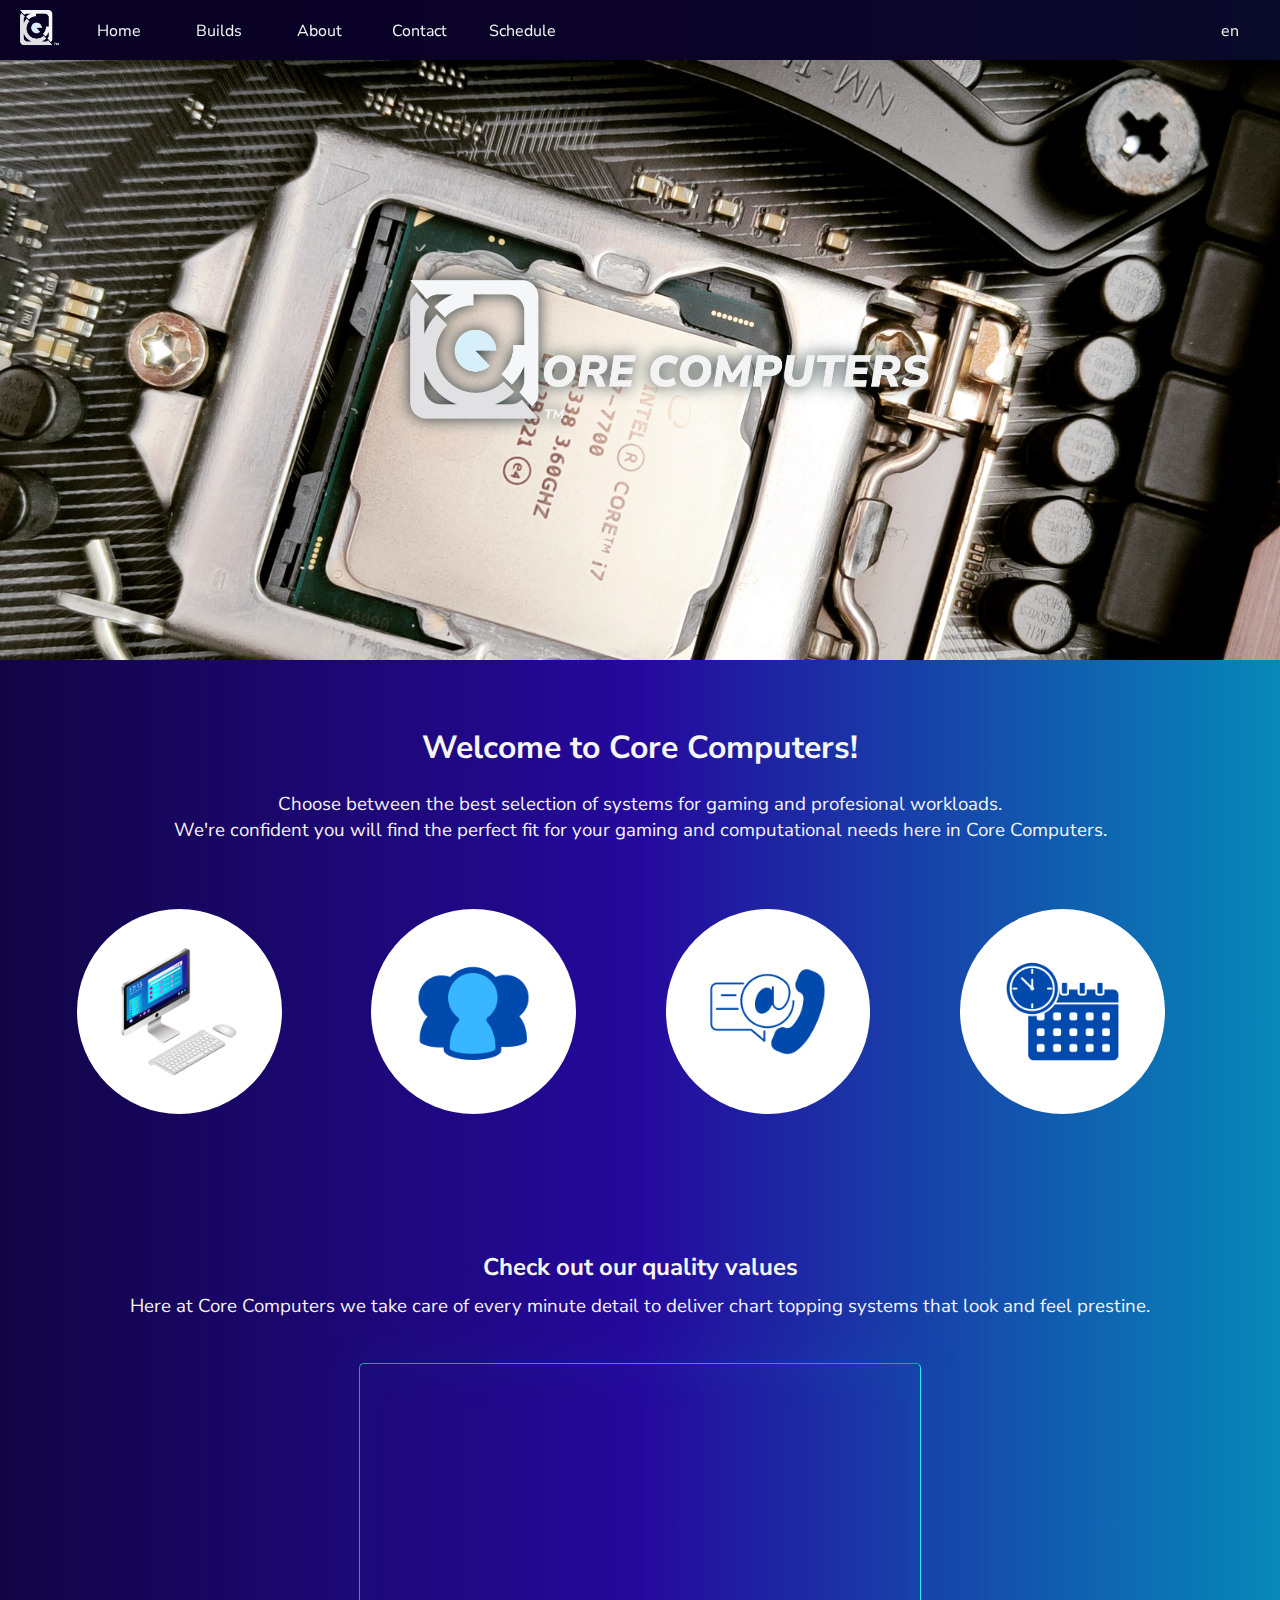
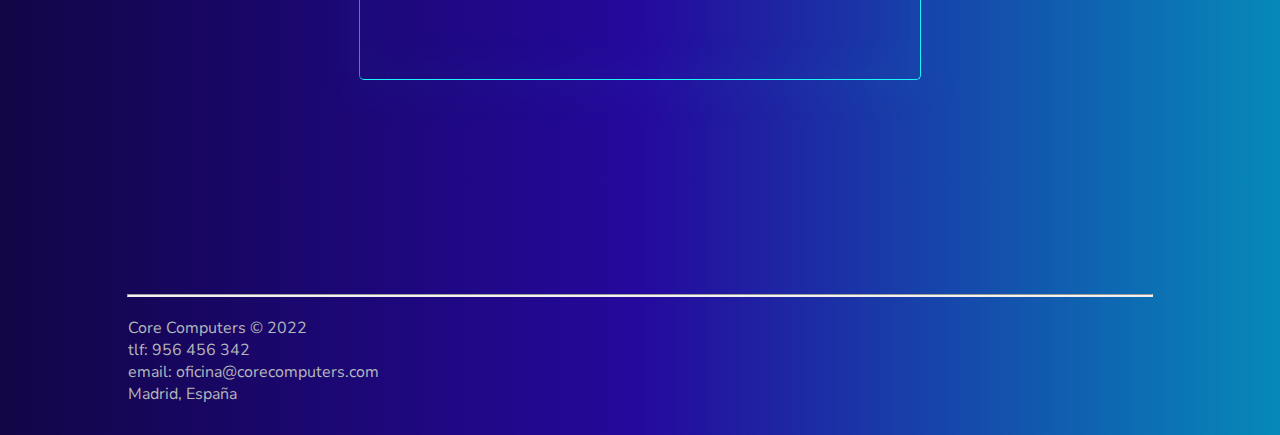
<file: index.html>
<!-- Parte de Mario Rojas -->

<!DOCTYPE html>
<html>
    <head>
        <title>Home</title>
        <meta charset="utf-8" lang="en">
        <link rel="stylesheet" href="css/navbar-style.css">
        <link rel="icon" href="media/img/core-computers-logo.png">
        <link rel="stylesheet" href="css/general-style.css">
        <!-- google font -->
        <link rel="preconnect" href="https://fonts.googleapis.com">
        <link rel="preconnect" href="https://fonts.gstatic.com" crossorigin>
        <link href="https://fonts.googleapis.com/css2?family=Nunito+Sans&display=swap" rel="stylesheet">
    </head>
    <body>
        <!-- Navbar -->
        <header class="header">
            <div class="menu-bar">
                <!-- brand logo -->
                <a class="navbar-brand" href="index.html"><img src="media/img/core-computers-logo.png" class="logo"></a>
                <!-- toggle button -->
                <input class="navbar-toggler" type="checkbox" id="navbar-toggler"/>
                <label class="toggler-icon" for="navbar-toggler"><span class="icon-line"></span></label>
                <!-- pages list -->
                <div class="navbar-collapse" id="navbar-coll">
                    <ul class="menu-list">
                        <li><a href="index.html">Home</a></li>
                        <li><a href="builds.html">Builds</a></li>
                        <li><a href="About.html">About</a></li>
                        <li><a href="Contacto.html">Contact</a></li>
                        <li><a href="Horario.html">Schedule</a></li>
                        <ul class="lang-list">
                            <li class="lang"><a href="home-es.html">en</a></li>
                        </ul>
                    </ul>
                </div>
            </div>
        </header>
        
        <!-- top image banner -->
        <div class="banner ban2">
            <img src="media/img/core%20computers%20w%20text.png">
        </div>
        
        <!-- Intro text -->
        <br><br><br>
        <h1 class="center-text">Welcome to Core Computers!</h1>
        <br>
        <h3 class="center-text">Choose between the best selection of systems for gaming and profesional workloads.<br>We're confident you will find the perfect fit for your gaming and computational needs here in Core Computers.</h3>
        <br><br><br>
        
        <!-- links to pages -->
        <div class="links-home">
            <div class="link-1 home-child">
                <a href="builds.html"><img src="media/img/builds.png"></a>
            </div>
            <div class="link-2 home-child">
                <a href="About.html"><img src="media/img/aboutus.png"></a>
            </div>
            <div class="link-3 home-child">
                <a href="Contacto.html"><img src="media/img/contact.png"></a>
            </div>
            <div class="link-4 home-child">
                <a href="Horario.html"><img src="media/img/schedule.png"></a>
            </div>
        </div>
        <br>
        <h2 class="center-text">Check out our quality values</h2>
        <h3 class="center-text">Here at Core Computers we take care of every minute detail to deliver chart topping systems that look and feel prestine.</h3>
        <br><br>
        
        <div class="embeded">
            <iframe width="560" height="315" src="https://www.youtube.com/embed/drJxRj3TipM" title="YouTube video player" frameborder="0" allow="accelerometer; autoplay; clipboard-write; encrypted-media; gyroscope; picture-in-picture" allowfullscreen></iframe>
        </div>
        
        <br><br><br>
        <div class="banner ban2 sm"></div>
        <br>
        <!-- footer -->
        <hr>
        <footer>
            <p class="grey-text">Core Computers &copy; 2022<br>tlf: 956 456 342<br>email: oficina@corecomputers.com<br>Madrid, España</p>
        </footer>
    </body>
</html>
</file>
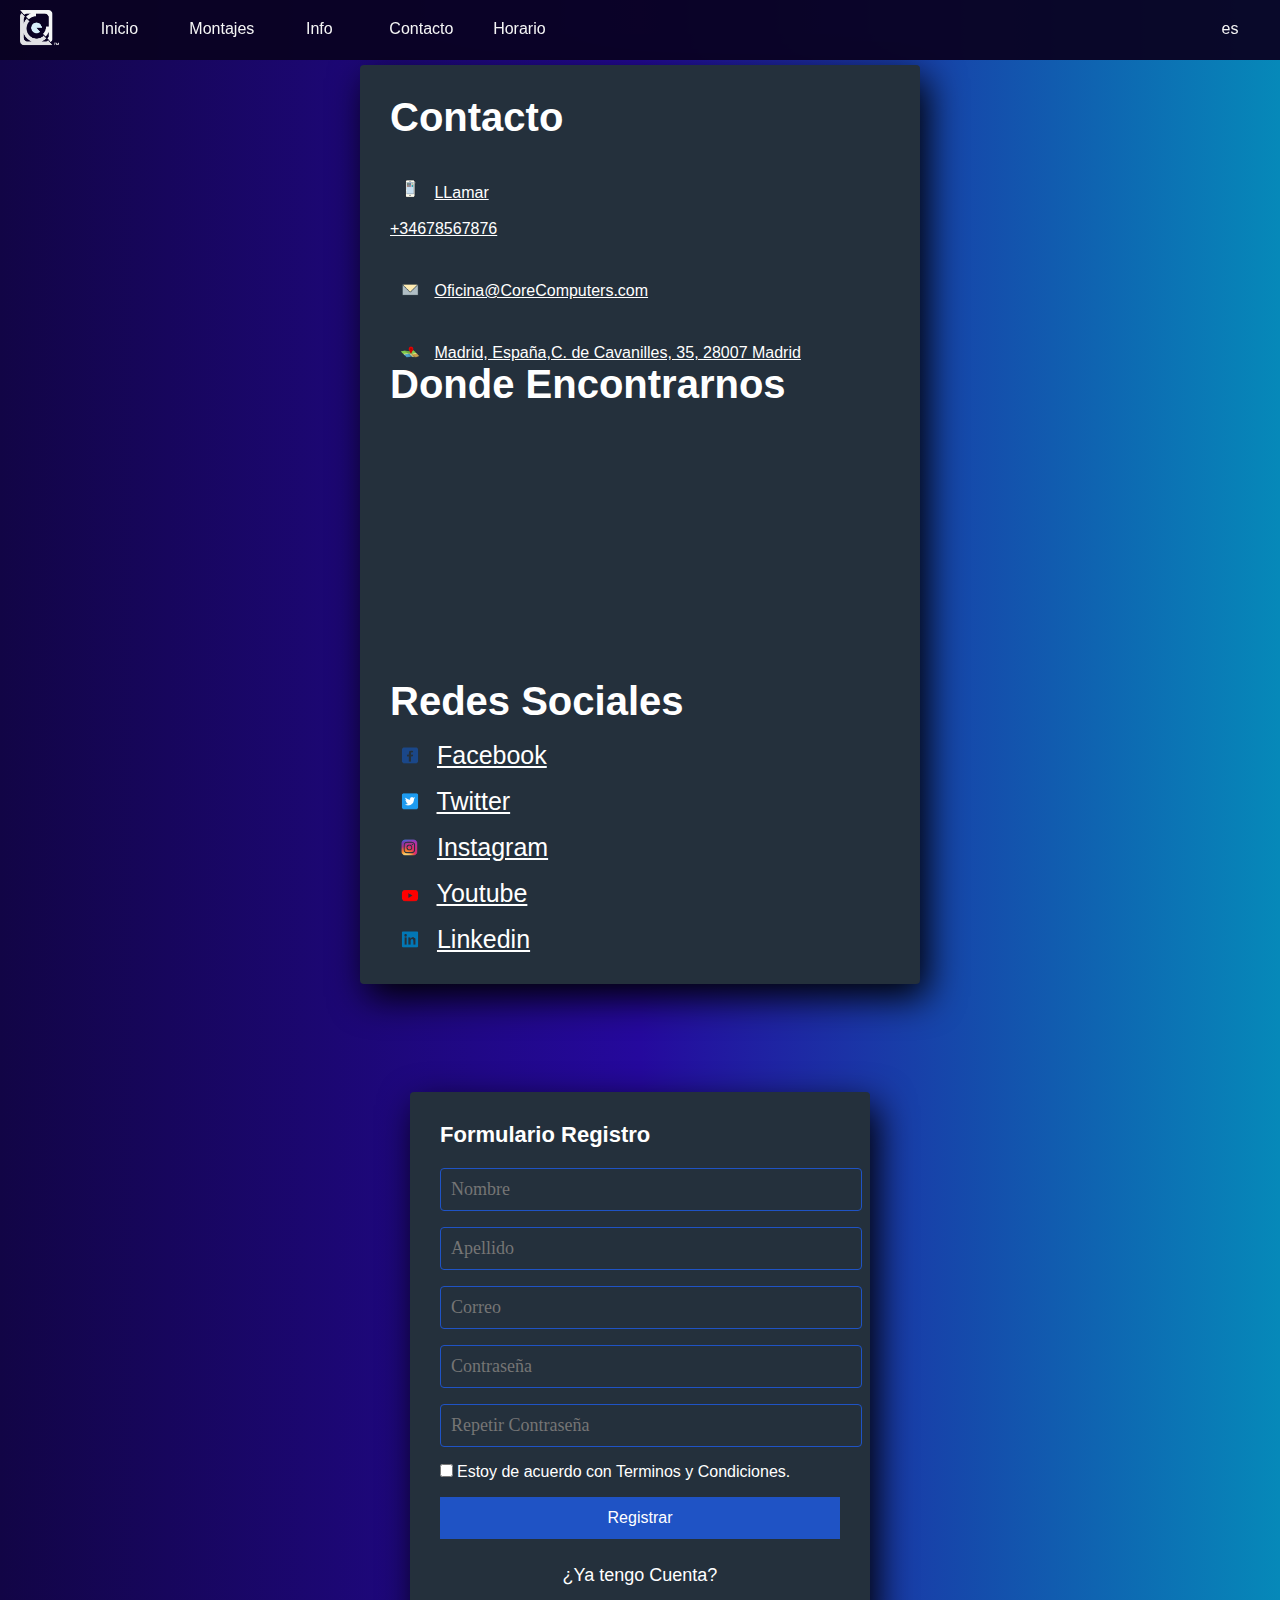
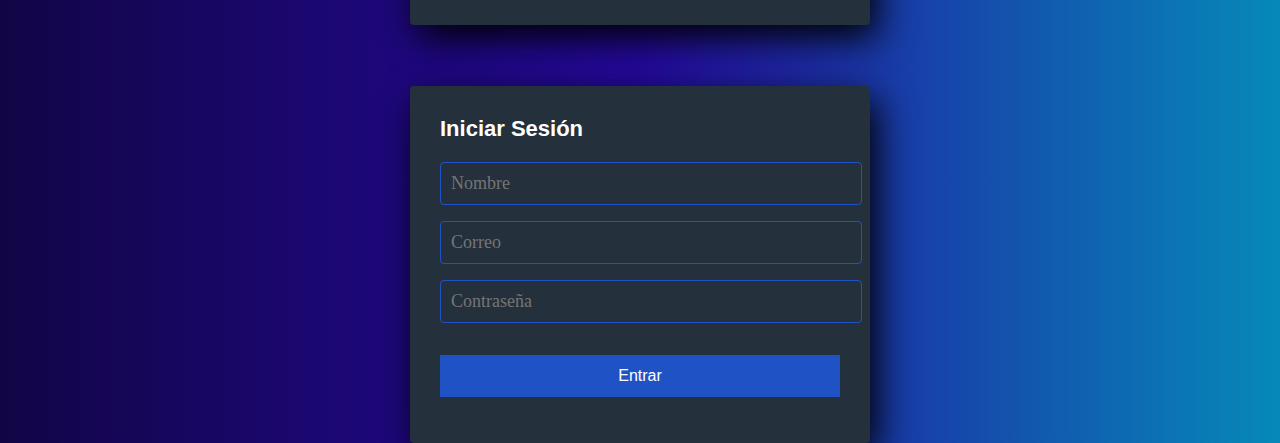
<file: Contacto.html>
<!DOCTYPE html>
<html lang="en">
    <head>
        <meta charset="UTF-8" lang="es">
        <meta http-equiv="X-UA-Compatible" content="IE=edge">
        <link rel="stylesheet" href="css/Jesús.Contacto.css">
        <link rel="stylesheet" href="css/Jes%C3%BAs.proyecto%20.css">
        <title>CoreComputers Contacto</title>
        
        <!-- parte Mario Rojas -->
        <link rel="stylesheet" href="css/navbar-style.css">
        <link rel="icon" href="media/img/core-computers-logo.png">
        <!-- fin parte Mario Rojas -->
    </head>
    <body link="white" vlink="white" alink="#0df3c2">
        <!-- parte Mario Rojas -->
        <header class="header">
            <div class="menu-bar">
                <!-- brand logo -->
                <a class="navbar-brand" href="home-es.html"><img src="media/img/core-computers-logo.png" class="logo"></a>
                <!-- toggle button -->
                <input class="navbar-toggler" type="checkbox" id="navbar-toggler"/>
                <label class="toggler-icon" for="navbar-toggler"><span class="icon-line"></span></label>
                <!-- pages list -->
                <div class="navbar-collapse" id="navbar-coll">
                    <ul class="menu-list">
                        <li><a href="home-es.html">Inicio</a></li>
                        <li><a href="builds-es.html">Montajes</a></li>
                        <li><a href="About-es.html">Info</a></li>
                        <li><a href="Contacto.html">Contacto</a></li>
                        <li><a href="Horario-es.html">Horario</a></li>
                        <ul class="lang-list">
                            <li class="lang"><a href="Contacto.html">es</a></li>
                        </ul>
                    </ul>
                </div>
            </div>
        </header>
        <!-- fin parte Mario Rojas -->
        
        <div class="contacto">
            <div class="datos-empresa">
            <h1>Contacto</h1>
            <br>
            <img class="imagenes" src="media/img/movilpng.png">
            <a href="tel:+34678567876">LLamar
            <br><br>
            <i class="fa fa-phone"></i>+34678567876</a><br>
            <br>
            <img class="imagenes" src="media/img/cartapng.png">
            <a href="https://www.google.com/intl/es/gmail/about/"><i class="fa fa-envelope"></i>   Oficina@CoreComputers.com</a><br>
            <br>
            <img class="imagenes" src="media/img/mapapng.png">
            <a href="https://www.google.com/maps/dir//enlace+ubicacion+pccomponentes/data=!4m6!4m5!1m1!4e2!1m2!1m1!1s0xd42261aef06a90d:0x7a03480ef4478d60?sa=X&ved=2ahUKEwjq9vK5xNH7AhXuaqQEHY5FD5MQ9Rd6BAhbEAQ"><i class="fa fa-map-marked"></i> Madrid, España,C. de Cavanilles, 35, 28007 Madrid</a>
            </div>
            
            <h4>Donde Encontrarnos</h4>
            <br>
            <iframe src="https://www.google.com/maps/embed?pb=!1m18!1m12!1m3!1d3038.154339328827!2d-3.6764971849380754!3d40.40543156425109!2m3!1f0!2f0!3f0!3m2!1i1024!2i768!4f13.1!3m3!1m2!1s0xd42261aef06a90d%3A0x7a03480ef4478d60!2sPcComponentes!5e0!3m2!1ses!2ses!4v1669662794096!5m2!1ses!2ses" width="100%" height="250" style="border:0;" allowfullscreen="" loading="lazy" referrerpolicy="no-referrer-when-downgrade"></iframe>
            <br>
            <h4>Redes Sociales</h4>
        <div id="links">
            <img class="imagenes" src="media/img/facebookpng.png">
            <a href="https://www.facebook.com/" target="_blank" class="fa fa-facebook"> <label href="https://www.facebook.com/">Facebook</label></a><br>
            <img class="imagenes" src="media/img/twitterpng.png">
            <a href="twitter" target="_blank" class="fa fa-twitter"><label href="https://twitter.com/"> Twitter</label></a><br>
            <img class="imagenes" src="media/img/instagrampng.png">
            <a href="https://www.instagram.com/" target="_blank" class="fa fa-instagram"><label href="https://www.instagram.com/"> Instagram</label></a><br>
            <img class="imagenes" src="media/img/youtubepng.png">
            <a href="https://www.youtube.com/?gl=ES&hl=es" target="_blank" class="fa fa-youtube"><label href="https://www.youtube.com/?gl=ES&hl=es"> Youtube</label></a><br>
            <img class="imagenes" src="media/img/linkedinpng.png">
            <a href="https://es.linkedin.com/" target="_blank" class="fa fa-linkedin"><label href="https://es.linkedin.com/"> Linkedin</label></a>
            </div>
        </div><br>
        
        <div class="form-register">
    <h4>Formulario Registro</h4>
    <input class="controls" type="text" name="nombres" id="nombres" placeholder="Nombre">
    <input class="controls" type="text" name="apellidos" id="apellidos" placeholder="Apellido">
    <input class="controls" type="email" name="correo" id="correo" placeholder="Correo">
    <input class="controls" type="password" name="correo" id="correo" placeholder="Contraseña">
    <input class="controls" type="password" name="correo" id="correo" placeholder="Repetir Contraseña">
    <input type="checkbox" id="activar">
    <label for="activar">Estoy de acuerdo con <a href="#"> Terminos y Condiciones.</a></label>
    <input class="botons" type="submit" value="Registrar">
    <p><a href="Log in.html">¿Ya tengo Cuenta?</a></p>
  </div><br><br>
        
        <div class="form-register">
    <h4>Iniciar Sesión</h4>
    <input class="controls" type="text" name="nombres" id="nombres" placeholder="Nombre">
    <input class="controls" type="email" name="correo" id="correo" placeholder="Correo">
    <input class="controls" type="password" name="correo" id="correo" placeholder="Contraseña">
    <input class="botons" type="submit" value="Entrar">
    </div>
    </body>
</html>
</file>
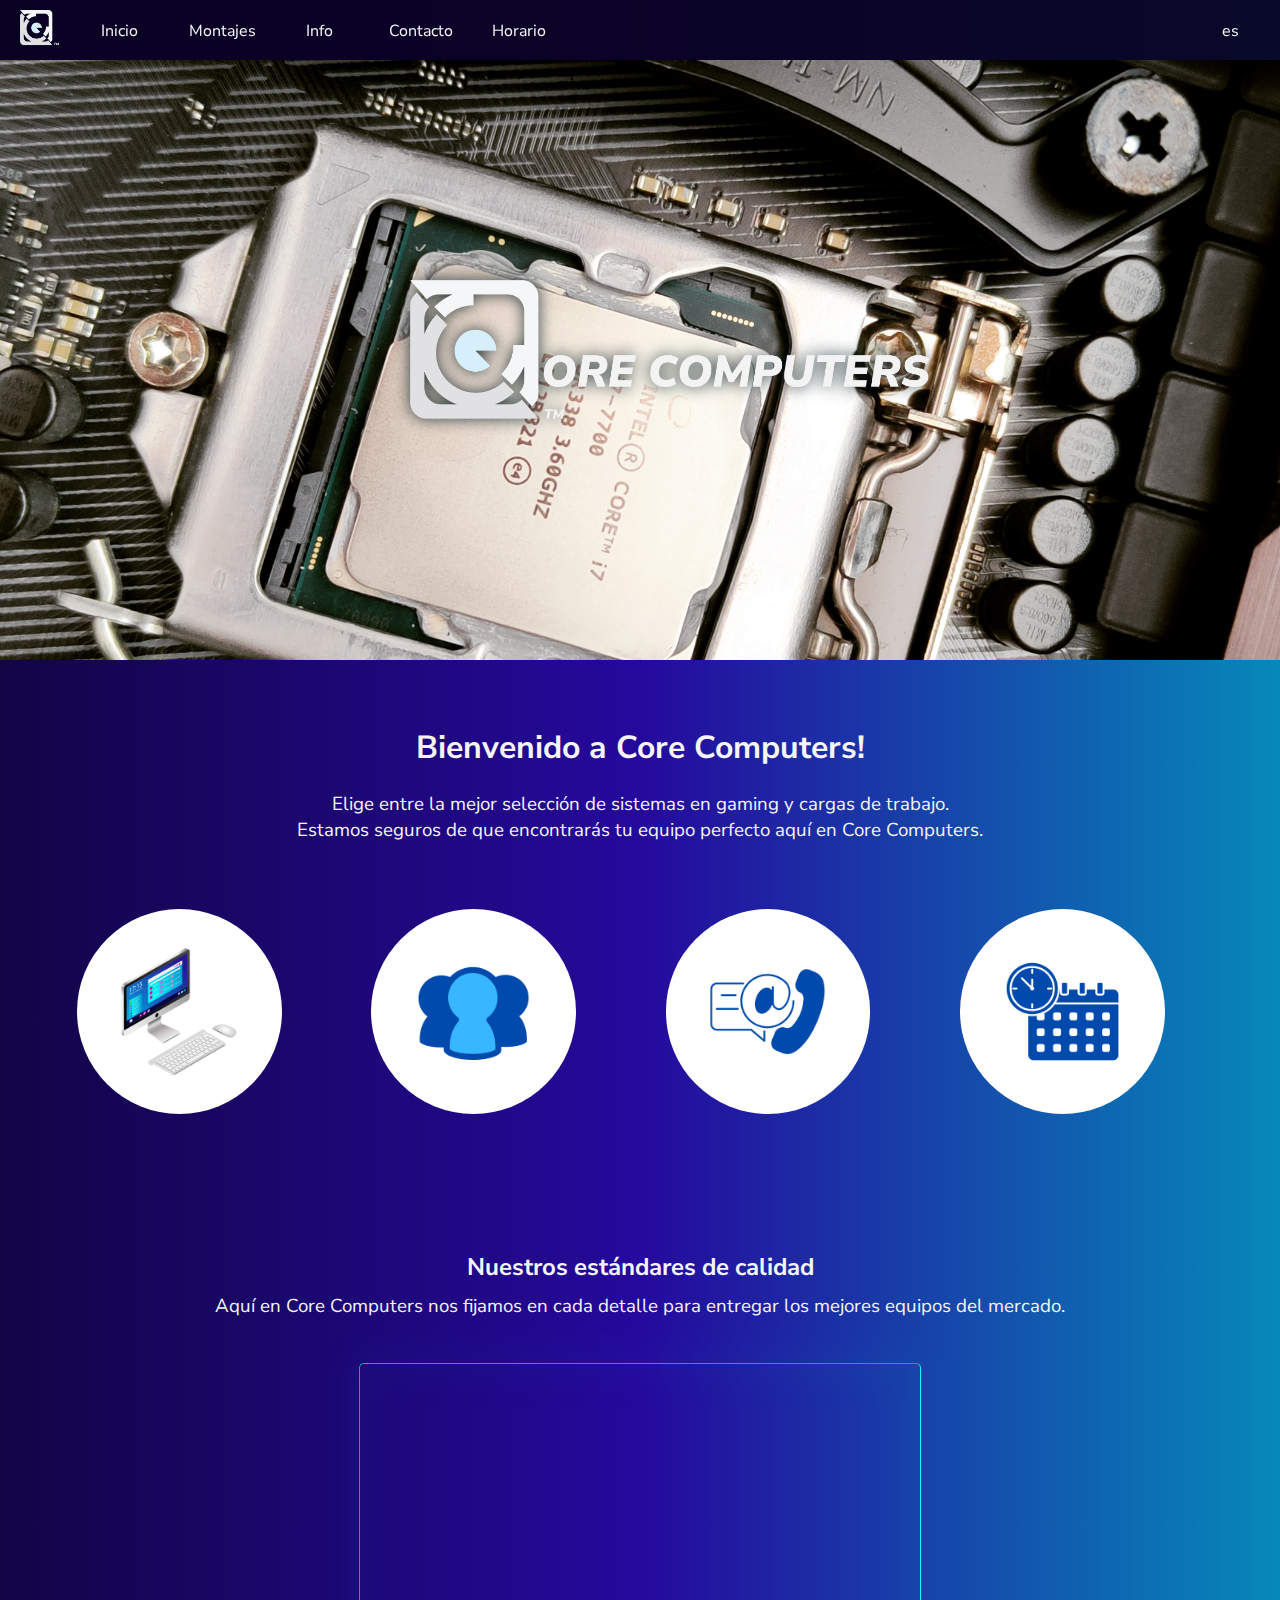
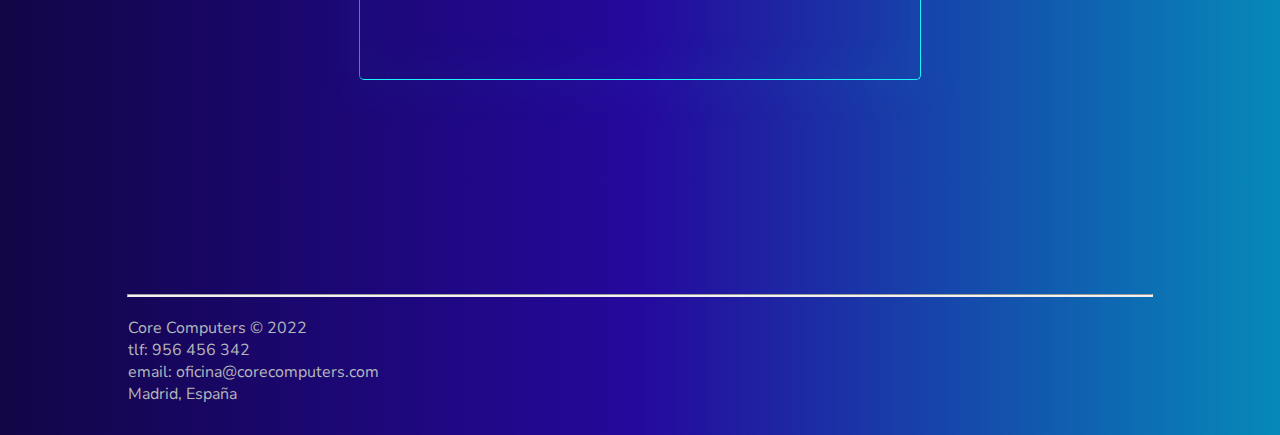
<file: home-es.html>
<!-- Parte de Mario Rojas -->

<!DOCTYPE html>
<html>
    <head>
        <title>Home</title>
        <meta charset="utf-8" lang="es">
        <link rel="stylesheet" href="css/navbar-style.css">
        <link rel="icon" href="media/img/core-computers-logo.png">
        <link rel="stylesheet" href="css/general-style.css">
        <!-- google font -->
        <link rel="preconnect" href="https://fonts.googleapis.com">
        <link rel="preconnect" href="https://fonts.gstatic.com" crossorigin>
        <link href="https://fonts.googleapis.com/css2?family=Nunito+Sans&display=swap" rel="stylesheet">
    </head>
    <body>
        <!-- Navbar -->
        <header class="header">
            <div class="menu-bar">
                <!-- brand logo -->
                <a class="navbar-brand" href="home-es.html"><img src="media/img/core-computers-logo.png" class="logo"></a>
                <!-- toggle button -->
                <input class="navbar-toggler" type="checkbox" id="navbar-toggler"/>
                <label class="toggler-icon" for="navbar-toggler"><span class="icon-line"></span></label>
                <!-- pages list -->
                <div class="navbar-collapse" id="navbar-coll">
                    <ul class="menu-list">
                        <li><a href="home-es.html">Inicio</a></li>
                        <li><a href="builds-es.html">Montajes</a></li>
                        <li><a href="About-es.html">Info</a></li>
                        <li><a href="Contacto.html">Contacto</a></li>
                        <li><a href="Horario-es.html">Horario</a></li>
                        <ul class="lang-list">
                            <li class="lang"><a href="index.html">es</a></li>
                        </ul>
                    </ul>
                </div>
            </div>
        </header>
        
        <!-- top image banner -->
        <div class="banner ban2">
            <img src="media/img/core%20computers%20w%20text.png">
        </div>
        
        <!-- Intro text -->
        <br><br><br>
        <h1 class="center-text">Bienvenido a Core Computers!</h1>
        <br>
        <h3 class="center-text">Elige entre la mejor selección de sistemas en gaming y cargas de trabajo.<br>Estamos seguros de que encontrarás tu equipo perfecto aquí en Core Computers.</h3>
        <br><br><br>
        
        <!-- links to pages -->
        <div class="links-home">
            <div class="link-1 home-child">
                <a href="builds-es.html"><img src="media/img/builds.png"></a>
            </div>
            <div class="link-2 home-child">
                <a href="About-es.html"><img src="media/img/aboutus.png"></a>
            </div>
            <div class="link-3 home-child">
                <a href="Contacto.html"><img src="media/img/contact.png"></a>
            </div>
            <div class="link-4 home-child">
                <a href="Horario-es.html"><img src="media/img/schedule.png"></a>
            </div>
        </div>
        <br>
        <h2 class="center-text">Nuestros estándares de calidad</h2>
        <h3 class="center-text">Aquí en Core Computers nos fijamos en cada detalle para entregar los mejores equipos del mercado.</h3>
        <br><br>
        
        <div class="embeded">
            <iframe width="560" height="315" src="https://www.youtube.com/embed/drJxRj3TipM" title="YouTube video player" frameborder="0" allow="accelerometer; autoplay; clipboard-write; encrypted-media; gyroscope; picture-in-picture" allowfullscreen></iframe>
        </div>
        
        <br><br><br>
        <div class="banner ban2 sm"></div>
        <br>
        <!-- footer -->
        <hr>
        <footer>
            <p class="grey-text">Core Computers &copy; 2022<br>tlf: 956 456 342<br>email: oficina@corecomputers.com<br>Madrid, España</p>
        </footer>
    </body>
</html>
</file>
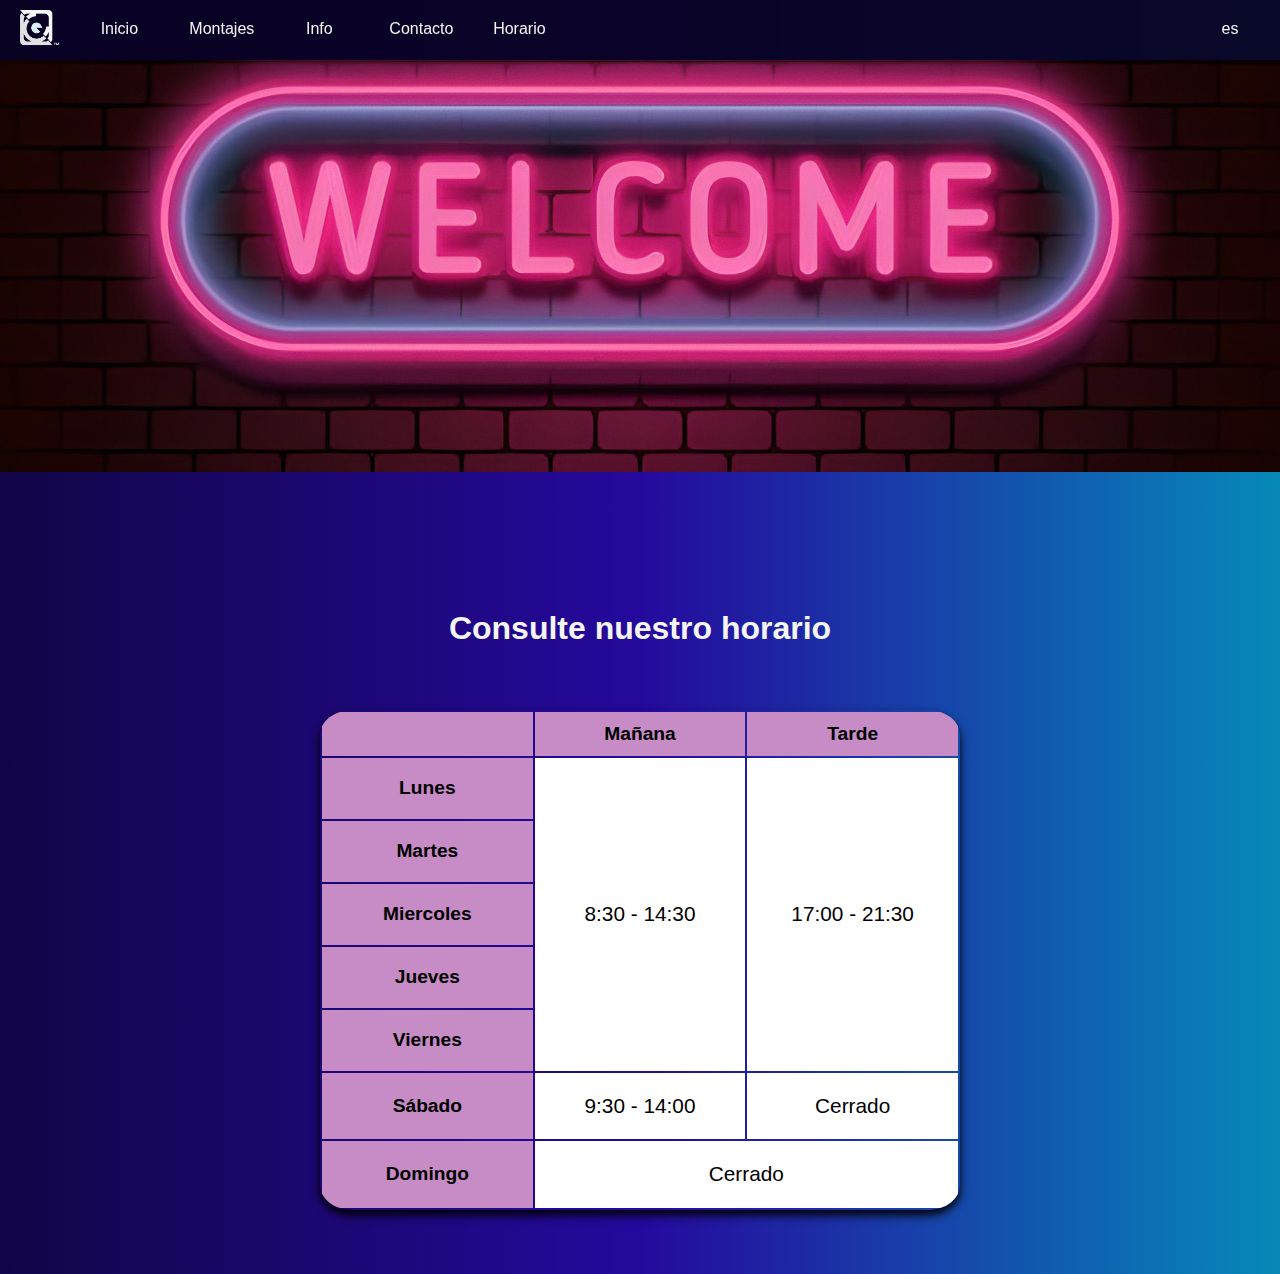
<file: Horario-es.html>
<!DOCTYPE html>
<html>
<head>
	<link rel="stylesheet" type="text/css" href="css/Horario.css">
	<meta charset="utf-8">
	<title> Horario ASIR </title>
    
    <!-- parte Mario Rojas -->
    <link rel="stylesheet" href="css/navbar-style.css">
    <link rel="icon" href="media/img/core-computers-logo.png">
    <!-- fin parte Mario Rojas -->
</head>
<body>
    <!-- Parte Mario Rojas -->
        <header class="header">
            <div class="menu-bar">
                <!-- brand logo -->
                <a class="navbar-brand" href="home-es.html"><img src="media/img/core-computers-logo.png" class="logo"></a>
                <!-- toggle button -->
                <input class="navbar-toggler" type="checkbox" id="navbar-toggler"/>
                <label class="toggler-icon" for="navbar-toggler"><span class="icon-line"></span></label>
                <!-- pages list -->
                <div class="navbar-collapse" id="navbar-coll">
                    <ul class="menu-list">
                        <li><a href="home-es.html">Inicio</a></li>
                        <li><a href="builds-es.html">Montajes</a></li>
                        <li><a href="About-es.html">Info</a></li>
                        <li><a href="Contacto.html">Contacto</a></li>
                        <li><a href="Horario-es.html">Horario</a></li>
                        <ul class="lang-list">
                            <li class="lang"><a href="Horario.html">es</a></li>
                        </ul>
                    </ul>
                </div>
            </div>
        </header>
    <!-- Fin parte Mario Rojas -->
    
	<div class="Banner"></div>

	<div class="Titulo">
		<h1> Consulte nuestro horario </h1>		
	</div>

	<table  align="center" width="75%"> 
	
		<thead>
			<tr>
				<th class="Day"> <br><br> </th>
				<th class="Day"> Mañana </th>
				<th class="Day"> Tarde </th>
			</tr>
		</thead>
		<tbody>
			<tr>
				<td class="Day"> Lunes </td> 
				<td style="font-size: 1.3em;" class="Time" rowspan="5"> 8:30 - 14:30 </td>
				<td style="font-size: 1.3em;" class="Time" rowspan="5"> 17:00 - 21:30 </td>
			</tr>
			<tr>
				<td class="Day"> Martes </td>
				
			</tr>
			<tr>
				<td class="Day"> Miercoles </td>
				
			</tr>
			<tr>
				<td class="Day"> Jueves </td>
				
			</tr>
			<tr>
				<td class="Day"> Viernes </td>
		
			</tr>
			<tr>
				<td class="Day"> Sábado </td>
				<td style="font-size: 1.3em;" class="Time"> 9:30 - 14:00 </td>
				<td style="font-size: 1.3em;" class="Time"> Cerrado </td>
			</tr>
			<tr>
				<td class="Day"> Domingo </td>
				<td style="font-size: 1.3em;" class="Time" colspan="2"> Cerrado </td>
			</tr>
		</tbody>
	</table>
	
</body>
</html>
</file>
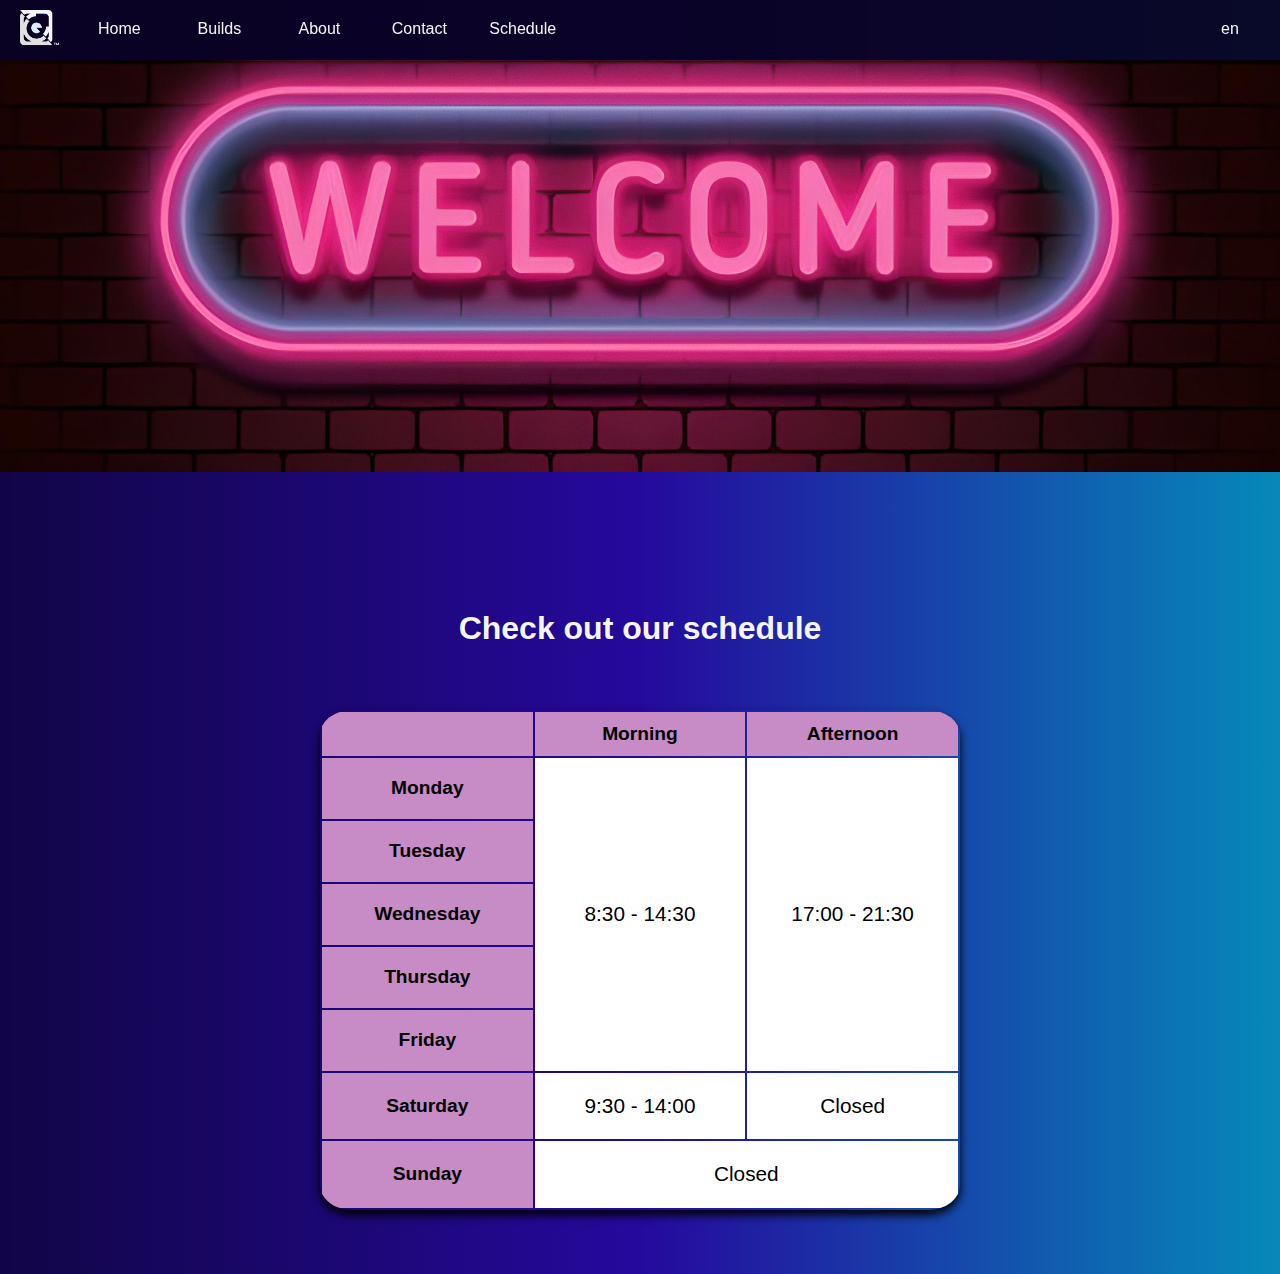
<file: Horario.html>
<!DOCTYPE html>
<html>
<head>
	<link rel="stylesheet" type="text/css" href="css/Horario.css">
	<meta charset="utf-8">
	<title> Horario ASIR </title>
    
    <!-- parte Mario Rojas -->
    <link rel="stylesheet" href="css/navbar-style.css">
    <link rel="icon" href="media/img/core-computers-logo.png">
    <!-- fin parte Mario Rojas -->
</head>
<body>
    <!-- Parte Mario Rojas -->
        <header class="header">
            <div class="menu-bar">
                <!-- brand logo -->
                <a class="navbar-brand" href="index.html"><img src="media/img/core-computers-logo.png" class="logo"></a>
                <!-- toggle button -->
                <input class="navbar-toggler" type="checkbox" id="navbar-toggler"/>
                <label class="toggler-icon" for="navbar-toggler"><span class="icon-line"></span></label>
                <!-- pages list -->
                <div class="navbar-collapse" id="navbar-coll">
                    <ul class="menu-list">
                        <li><a href="index.html">Home</a></li>
                        <li><a href="builds.html">Builds</a></li>
                        <li><a href="About.html">About</a></li>
                        <li><a href="Contacto.html">Contact</a></li>
                        <li><a href="Horario.html">Schedule</a></li>
                        <ul class="lang-list">
                            <li class="lang"><a href="Horario-es.html">en</a></li>
                        </ul>
                    </ul>
                </div>
            </div>
        </header>
    <!-- Fin parte Mario Rojas -->
    
	<div class="Banner"></div>

	<div class="Titulo">
		<h1> Check out our schedule </h1>		
	</div>

	<table  align="center" width="75%"> 
	
		<thead>
			<tr>
				<th class="Day"> <br><br> </th>
				<th class="Day"> Morning </th>
				<th class="Day"> Afternoon </th>
			</tr>
		</thead>
		<tbody>
			<tr>
				<td class="Day"> Monday </td> 
				<td style="font-size: 1.3em;" class="Time" rowspan="5"> 8:30 - 14:30 </td>
				<td style="font-size: 1.3em;" class="Time" rowspan="5"> 17:00 - 21:30 </td>
			</tr>
			<tr>
				<td class="Day"> Tuesday </td>
				
			</tr>
			<tr>
				<td class="Day"> Wednesday </td>
				
			</tr>
			<tr>
				<td class="Day"> Thursday </td>
				
			</tr>
			<tr>
				<td class="Day"> Friday </td>
		
			</tr>
			<tr>
				<td class="Day"> Saturday </td>
				<td style="font-size: 1.3em;" class="Time"> 9:30 - 14:00 </td>
				<td style="font-size: 1.3em;" class="Time"> Closed </td>
			</tr>
			<tr>
				<td class="Day"> Sunday </td>
				<td style="font-size: 1.3em;" class="Time" colspan="2"> Closed </td>
			</tr>
		</tbody>
	</table>
	
</body>
</html>
</file>
<file: css/navbar-style.css>
/* Parte de Mario Rojas */

/* style sheet for navbar */
*{
    margin: 0;
    padding: 0;
    font-family: 'Nunito Sans', sans-serif;
}
.header{
    background-color: rgba(9, 2, 34, 0.95);
    position: sticky;
    z-index: 3;
    top: 0;
    width: 100%;
}
.menu-bar{
    height: 60px;
    position: sticky;
    z-index: 3;
}
.navbar-brand{
    padding: 5px;
    padding-left: 20px;
    padding-top: 10px;
    float: left;
}
.logo{
    height: 40px !important;
}
/* menu list style */
.lang-list{
    list-style-type: none;
}
.menu-list{
    list-style-type: none;
    width: 150px;
    visibility: hidden;
    margin: auto !important;
    padding-top: 50px !important;
    background-color: rgba(9, 2, 34, 0.63);
    backdrop-filter: blur(4px);
    border-bottom-right-radius: 20px;
    border-bottom-left-radius: 20px;
}
.menu-list a{
    text-decoration: none !important;
    color: whitesmoke;
    padding: 10px;
    text-align: center !important;
    display: block;
    margin: auto !important;
    width: 60px;
}
.menu-list li{
    float: inherit !important;
    text-align: center;
    padding: 10px;
}
.menu-list a:hover{
    font-weight: 600;
}
.menu-list li:hover{
    background-color: rgba(245, 245, 245, 0.12);
    border-radius: 20px;
}
.navbar-collapse{
    max-height: 0;
    transition: max-height .5s ease-out;
    width: 100%;
    z-index: inherit;
}
.navbar-toggler:checked ~ .navbar-collapse .menu-list{
    visibility: visible;
}
/* menu icon */
.navbar-toggler{
    cursor: pointer;
    float: right;
    padding: 30px 30px;
    z-index: 4;
}
.icon-line{
    display: block;
    height: 3px;
    position: relative;
    width: 24px;
    background-color: whitesmoke;
}
.icon-line::before,
.icon-line::after{
    background-color: whitesmoke;
    content: '';
    display: block;
    height: 100%;
    width: 100%;
    position:absolute;
    transition: all .3s ease-out;
}
.icon-line::before{
    top: 5px;
}
.icon-line::after{
    top: -5px;
}
input.navbar-toggler{
    width: 35px;
    height: 40px;
    opacity: 0;
}
.navbar-toggler{
    position: relative;
    right: 10px;
    top: 8px
}
.toggler-icon{
    position: absolute;
    right: 14px;
    top: 28px
}
.navbar-toggler:checked ~ .toggler-icon .icon-line{
    background: transparent;
}
.navbar-toggler:checked ~ .toggler-icon .icon-line::before{
    transform: rotate(-45deg);
    top: 0;
}
.navbar-toggler:checked ~ .toggler-icon .icon-line::after{
    transform: rotate(45deg);
    top: 0;
}
/* responsiveness */
@media (min-width: 1000px){
    .navbar-collapse{
        visibility: visible;
        display: contents;
        max-height: none;
        top: 0;
        position: relative;
        float: left !important;
        width: fit-content;
    }
    .menu-list li:hover{
        background-color: rgba(245, 245, 245, 0);
        border-radius: 20px;
    }
    .menu-list{
        width: auto!important;
        display: contents;
        visibility: visible;
    }
    .menu-list li{
        float: left !important;
    }
    .lang-list{
        float: right !important;
    }
    .menu-list a:hover{
        color: white;
    }
    .navbar-toggler{
        display: none !important;
    }
    .toggler-icon{
        display: none;
    }
}
</file>
<file: css/general-style.css>
/* Parte de Mario Rojas */

*{
    margin: 0;
    padding: 0;
}
body{
    background: linear-gradient(to right, #120546, #25099d, #0689b9);
    font-family: 'Nunito Sans', sans-serif;
    color: whitesmoke;
}
.embeded{
    text-align: center;
}
.embeded iframe{
    border-radius: 5px;
    filter: drop-shadow(0px 0px 20px rgba(23, 237, 255, 0.89));
    border-color: rgb(25, 246, 255);
    border-width: thin;
}
.links-home{
    height: 320px;
    text-align: center;
    width: 100%;
}
.home-child{
    float: left;
    width: 20%;
}
.home-child img{
    width: 80%;
    border-radius: 1000px;
}
.home-child:hover img{
    filter: drop-shadow(0px 0px 10px #17edff);
}
.glass-top:hover h2{
    visibility: visible
}
.link-1{
    margin-left: 4%;
}
.link-2{
    margin-left: 3%
}
.link-3{
    margin-left: 3%
}
.link-4{
    margin-left: 3%
}
.grey-text{
    color: #b4b7ba
}
.banner{
    height: 600px;
    margin: auto;
    width: 100%;
    text-align: center;
    background-image: url(../media/img/4000x-anime-closeup.jpg);
    background-repeat: no-repeat;
    background-size: cover;
    background-position: center;
    background-attachment: fixed;
}
.sm{
    height: 120px
}
.banner img{
    width: 42%;
    position: absolute;
    top: 280px;
    left: 32%;
    filter: drop-shadow(0px 0px 8px rgb(0, 21, 26, 0.8))
}
.ban2{
    background-image: url(../media/img/7700-art.jpg)
}
.center-text{
    text-align: center;
}
h3{
    font-weight: 400;
    width: 90%;
    margin: auto;
}
h2{
    padding-bottom: 10px;
}
.container{
    margin: auto;
    width: 100%;
    height: 425px;
}
.pc{
    width: 90%;
    margin: auto;
    padding-top: 35px;
}
.pc a{
    color: white;
    font-weight: 800;
}
.pc a:visited{
    color: #a3a3a3;
}
.pc-child{
    float: left;
    margin: 0px;
}
.pc-img img{
    width: 80%;
    filter: drop-shadow(0px 0px 30px rgba(11, 204, 250, 0.87))
}
.pc-img{
    width: 55%;
    text-align: center;
    padding-top: 30px;
    padding-bottom: 30px;
    animation-name: pc-anim;
    animation-duration: 3s;
}
/* img animation */
@keyframes pc-anim{
    from{opacity: 0;}
    to{opacity: 1;}
}
.pc-desc{
    width: 35%;
    text-align: center;
    padding-top: 30px;
    padding-bottom: 30px;
}
.spec-table{
    text-align: center;
    width: 87%;
    background: linear-gradient(to top right, rgba(11, 3, 41, 0.7) 60%, rgba(18, 144, 144, 0.71));
    backdrop-filter: blur(60px);
    border-radius: 15px;
    padding: 5px;
    margin: auto;
}
.spec-table td{
    padding-right: 10px
}
.img1{
    background-image: url(../media/img/plantilla-1x1.png);
    background-repeat: no-repeat;
    background-size: contain;
    background-position: center;
    height: 300px;
    
}
.img2{
    background-image: url(../media/img/4000x.png);
    background-repeat: no-repeat;
    background-size: contain;
    background-position: center;
    height: 300px;
}
.img3{
    background-image: url(../media/img/o11-ripoff.png);
    background-repeat: no-repeat;
    background-size: contain;
    background-position: center;
    height: 300px;
}
.div1{
    width: 24%;
    position: absolute;
    left: 10%;
}
.div2{
    width: 24%;
    position: absolute;
    left: 38%;
}
.div3{
    width: 24%;
    position: absolute;
    left: 66%;
}
hr{
    margin: auto;
    width: 80%;
    height: 1px;
    background-color: whitesmoke;
}

/* apartado 1 de la galeria */
.card{
    background: linear-gradient(to top right, rgba(11, 3, 41, 0.7) 60%, rgba(18, 144, 144, 0.71));
    backdrop-filter: blur(60px);
    border-radius: 15px;
    margin: 4px;
    text-align: center;
    float: left;
    position: absolute;
    height: auto;
}
.text1 p{
    background-color: whitesmoke;
    border-bottom-left-radius: 10px;
    border-bottom-right-radius: 10px;
    color: #121240;
    padding-top: 10px;
    padding-bottom: 10px
}
.text1{
    display: none;
}
.card:hover{
    border-style: solid;
    border-width: 2px;
    border-color: whitesmoke;
    box-shadow: 0px 0px 24px rgba(58, 194, 255, 0.87);
}
.card:hover .text1{
    display: contents;
}
footer{
    width: 80%;
    margin: auto;
    padding: 20px;
    padding-bottom: 30px;
}
/* apartado 1 de la galeria */
@media (max-width: 1000px){
    .card{
        float: none;
        margin: auto;
        width: 60% !important;
        margin-bottom: 20px;
    }
    .container{
        margin: auto;
        width: 95%;
        height: auto;
    }
    .div1{
        position: inherit;
        width: inherit;
    }
    .div2{
        position: inherit;
        width: inherit;
    }
    .div3{
        position: inherit;
        width: inherit;
    }
    .banner{
        height: 400px;
    }
    .sm{
        height: 200px;
    }
    .banner img{
        width: 60%;
        left: 24%;
        top: 300px;
    }
    .img1{
        height: 300px
    }
    .img2{
        height: 280px;
    }
    .img3{
        height: 300px;
    }
    .pc-img{
        width: 100%;
    }
    .pc-desc{
        width: 100%;
    }
    .links-home{
        height: auto;
    }
    .home-child{
        float: none;
        width: 40%;
        padding-top: 30px;
        padding-bottom: 30px;
        margin: auto;
    }
    .embeded iframe{
        width: auto;
    }
}
</file>
<file: css/Jesús.Contacto.css>
body {
    background: linear-gradient(to right,#120546, #25099d, #0689b9);
    font-family:'nunito', sans-serif

}
.contacto{
    width: 500px;
    background: #24303c;
    padding: 30px;
    margin:auto;
    margin-top: 5px;
    margin-bottom: 5%;
    border-radius: 4px;
    color: white;
    box-shadow: 7px 13px 37px #000;
}
.contacto h1{
    font-size:40px;
}

.contacto h4{
    font-size: 40px
}


.datos-empresa i{
    color: orange
}

#links{
    font-size: 25px
    
}

.imagenes{
    width: 8%;
}
</file>
<file: css/Horario.css>
body{
	text-align: center;
	background: linear-gradient(to right, #120546, #25099d, #0689b9);
}

.Banner{
	background: url(../media/img/Neon1.png) no-repeat;
	background-size: 100%, 100%;
	background-attachment: fixed;
	width: 100%;
	height: 500px;
	overflow: hidden;
	position: relative;
	display: flex;
	justify-content: center;
	align-items: center;
	color: whitesmoke;
	font-family: 'Nunito', sans-serif;
	}

	.Titulo{
	z-index: 1;
	max-width: 600px;
	position: relative;	
	font-size: 240-large;
	color: whitesmoke;
	font-family: 'Nunito Sans', sans-serif;
	height: 10px;
	padding-top: 50px;
	text-align: center;
	align-items: center;
	margin: 0% 30% 7% 30%;
}


table {
  table-layout: fixed;
  width: 50%;
  height: 500px;
  margin: 5% 25% 5% 25%;
  border: none;
  border-radius: 5%;
  overflow: hidden;
  box-shadow:  0 5px 10px #000;
  font-family: 'Nunito', sans-serif
 }

.Day{
	background-color: #C78BC6;
	font-size: 1.2em;
	font-weight: 600;
}

.Time{
	background-color: white;
}
</file>
